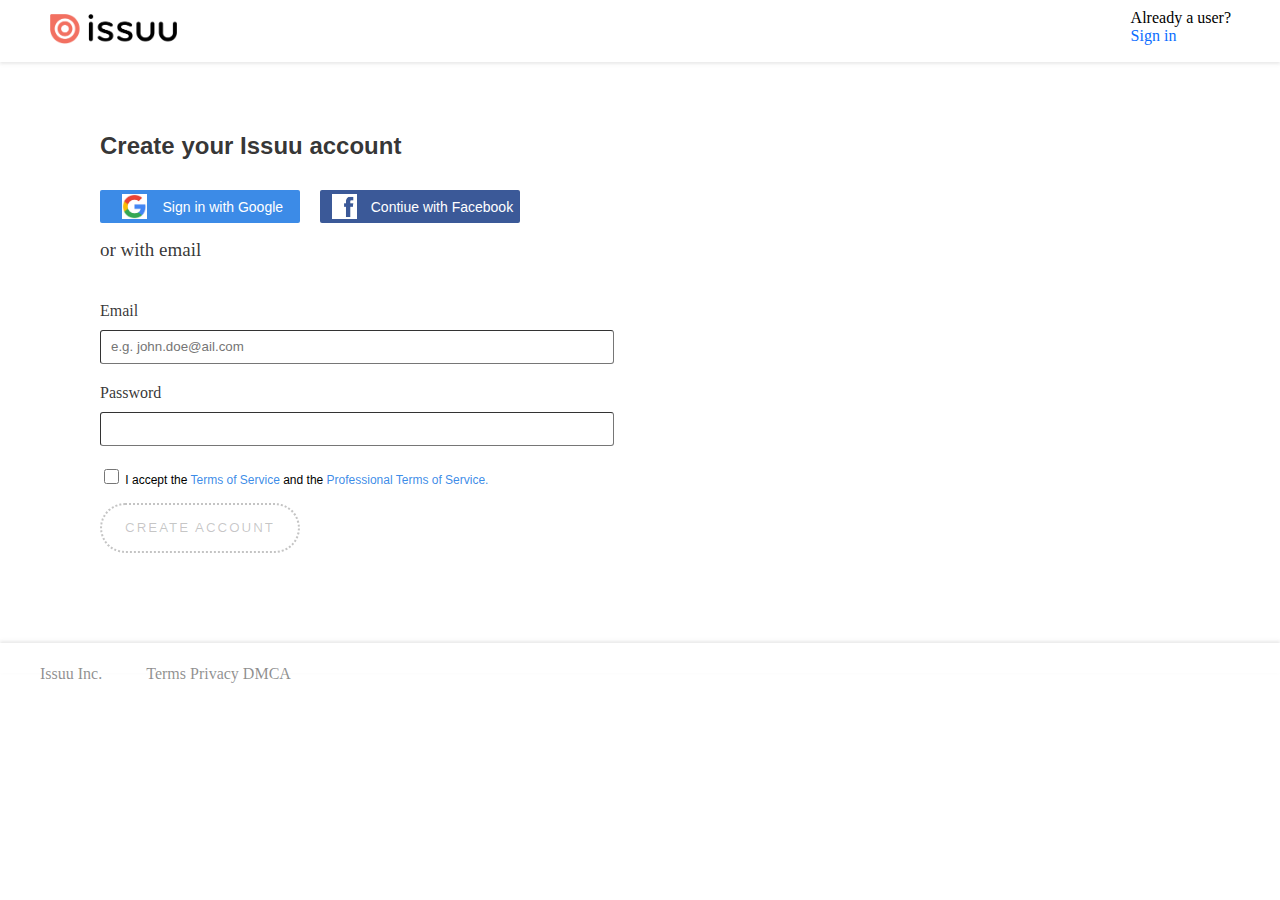
<file: index.html>
<!DOCTYPE html>
<html lang="en">

<head>
    <meta charset="UTF-8">
    <meta http-equiv="X-UA-Compatible" content="IE=edge">
    <meta name="viewport" content="width=device-width, initial-scale=1.0">
    <title>Document</title>
    <link rel="stylesheet" href="styles.css">

</head>

<body>
    <header>
        <span class="logo">
            <a href="https://issuu.com/"><img class="logo" src="./assets/Issuu_logo.png"></a>
        </span>
        <span class="user">
            <span>Already a user?</span>
            <div><a class="signin" href="">Sign in</a></div>
        </span>
    </header>
    <main>
        <div class="body">
            <div>
                <h1 class="Producthead">
                    <span>Create your Issuu account</span>
                </h1>
            </div>
            <div class="sign_in">
                <button class="Gbutton">
                    <img class="google" src="./assets/logogoogle.jpeg" alt="" />
                    <div class="sign">&nbsp;&nbsp;&nbsp; Sign in with Google</div>
                </button>
                <button class="Fbutton" type="button">
                    <img class="flogo" src="./assets/facebook-logo.jpg" alt="logo de facebook"><span class="link">
                        &nbsp;Contiue with Facebook </span>
                </button>
            </div>
            <div>
                <h2 class="signup">
                    or with email
                </h2>
            </div>
            <form class="formul">
                <div class="line1">
                    <label class="fname" for="fname">Email</label>
                    <input class="email" type="text" id="fname" name="fname" placeholder="e.g. john.doe@ail.com">
                </div>
                <div class="line2">
                    <label class="lname" for="lname">Password</label>
                    <input class="pssw" type="password" name="lname">
                </div>
            </form>
            <div>
                <input class="check" type="checkbox"><span class="terms"> I accept the <a class="terms__link"
                        href="">Terms of Service</a> and the <a class="terms__link" href="">Professional Terms of
                        Service.</a></span>
            </div>
            <button class="dotted">CREATE ACCOUNT</button>
        </div>
    </main>
    <footer class="bottom">
        <ul>
            Issuu Inc.
            <ul class="termspr">
                Terms
                Privacy
                DMCA
            </ul>
        </ul>
    </footer>
</body>

</html>
</file>
<file: styles.css>
body {
    margin: 0px;
    padding: 0px;
    height: 100vh;
}

header {
    display: flex;
    padding: 0 30px;
    justify-content: space-between;
    box-shadow: 0 2px 3px rgba(194, 194, 194, 0.366);

}

.logo {
    height: 30px;
    display: block;
    margin-top: 7px;
    margin-left: 10px;
    margin-bottom: 25px;

}

.user {
    margin-top: 9px;
    margin-right: 19px;
    text-decoration-style: none;
}

.signin {
    text-decoration: none;
    color: rgb(9, 108, 255);
}

.body {
    width: 90%;
    margin-top: 70px;
    margin-left: 100px;
    margin-bottom: 20px;
    height: 100%;
}

.Producthead {
    font-weight: 600;
    font-size: 1.5rem;
    font-family: Arial, Helvetica, sans-serif;
    color: rgba(0, 0, 0, 0.799);
    margin-bottom: 30px;
}

.sign_in {
    display: flex;
    flex-direction: row;
    gap:20px;
}

.Gbutton {
    display: flex;
    justify-content: center;
    align-items: center;
    flex-direction: row;
    flex-wrap: wrap;
    width: 200px;
    height: 33px;
    font-size: 14px;
    font-family: sans-serif;
    cursor: pointer;
    background-color: #3185e6f2;
    border-style: none;
    border-radius: 2px;
    padding: auto;


}

.sign {
    padding:auto;
    display: flex;
    flex-direction: row;
    
}
.link {
    text-decoration: none;
    color: white;
}

.google {
    width: 25px;
    height: 25px;
    padding-left: 5px;
}

.Fbutton {
    width: 200px;
    height: 33px;
    font-size: 14px;
    font-family: sans-serif;
    cursor: pointer;
    display: flex;
    background-color: #3b5998;
    justify-content:center;
    align-items: center;
    border-style: none;
    padding: 1px 3px; 
    border-radius: 2px;
    gap: 10px;
}

.sign{
    padding: auto auto;
    color: white;
}

.flogo {
    width: 25px;
    height: 25px;
    padding-left: 5px;
}

.signup {
    color: rgba(0, 0, 0, 0.799);
    font-size: 19px;
    font-weight: 100;
    padding-bottom:25px;
}

.formul {
    display:flex;
    flex-direction: column;
    justify-content: space-around;
    gap: 20px;
}

.line1  {
    color: rgba(0, 0, 0, 0.799);
    display:flex;
    flex-direction: column;
    justify-content: space-around;
}

.fname {
    margin-bottom: 10px;
}

.email {
    width: 500px;
    height: 30px;
    border-radius: 3px;
    border-width: 1.5px;
    border-color: rgba(0, 0, 0, 0.799);
    color: rgba(0, 0, 0, 0.799);
    padding-left: 10px;
}

.lname {
    margin-bottom: 10px;
}

.line2 {
    color: rgba(0, 0, 0, 0.799);
    display:flex;
    flex-direction: column;
    justify-content: space-around;
    margin-bottom: 20px;
}

.pssw {
    width: 500px;
    height: 30px;
    border-radius: 3px;
    border-width: 1.5px;
    border-color: rgba(0, 0, 0, 0.799);
    color: rgba(0, 0, 0, 0.799);
    padding-left: 10px;
}

.check {
   height: 15px;
   width: 15px;
}

.terms {
    font-family:'Segoe UI', Tahoma, Geneva, Verdana, sans-serif;
    border-bottom: 9px;
    font-size: 12px;
    text-align: center;
}

.terms__link {
    text-decoration: none;
    color: #3185e6f2;
}

.dotted {
    border-radius: 30px;
    margin-top: 15px;
    margin-bottom: 70px;
    border-style: dotted;
    height: 50px;
    width: 200px;
    border-color: rgba(27, 27, 27, 0.255);;
    color: rgba(27, 27, 27, 0.255);
    background-color: white;
    letter-spacing: 2px;
    font-family:Verdana, Geneva, Tahoma, sans-serif;
}

footer {
    height: 30px;
    box-shadow: 0 -2px 3px rgba(194, 194, 194, 0.366);

}
    ul {
        display: inline-block;
        padding-top: 3px;
        color: rgba(27, 27, 27, 0.502);
    }
</file>
